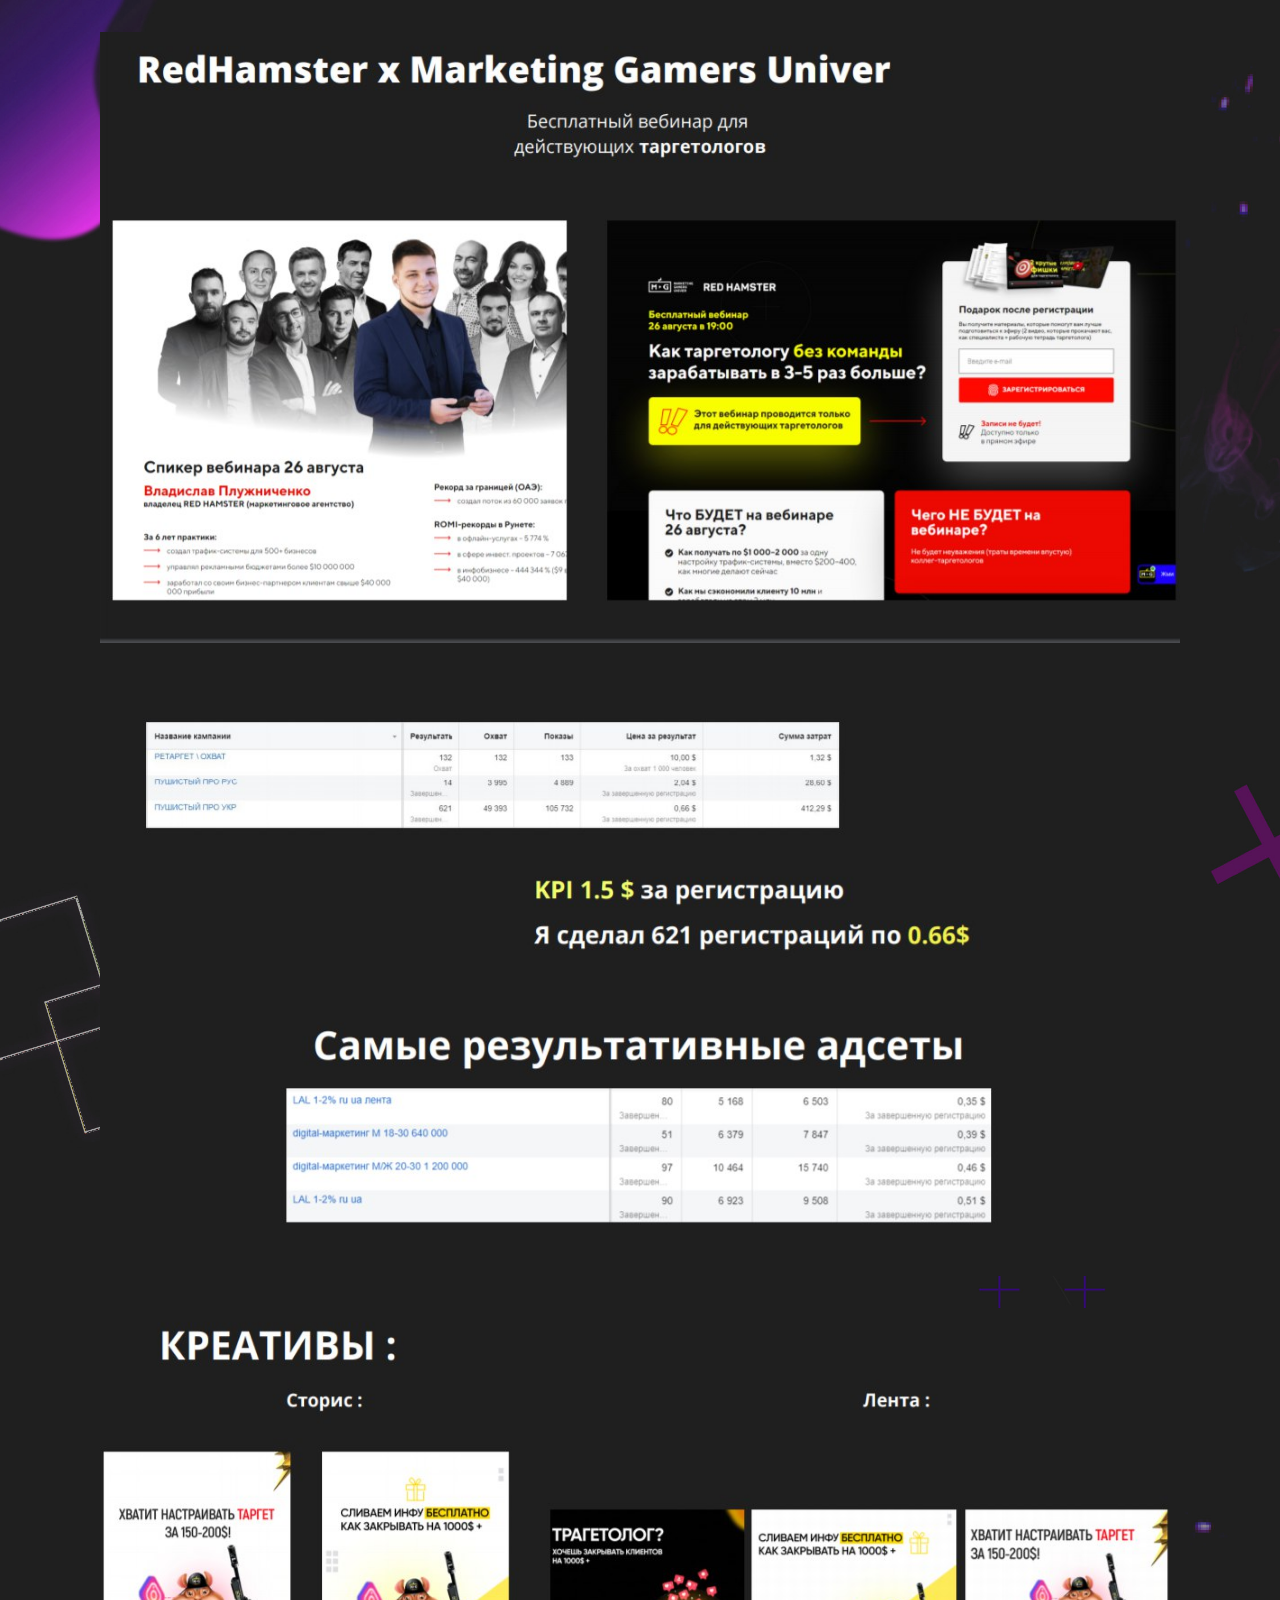
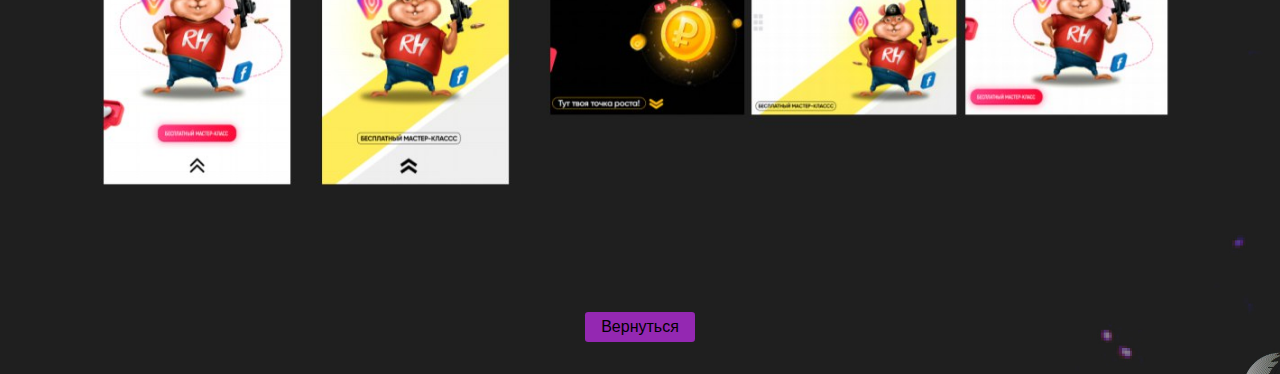
<file: case1.html>
<!doctype html>
<html lang="en">
  <head>
    <title>Red Hamster</title>
    <!-- Required meta tags -->
    <meta charset="utf-8">
    <meta name="viewport" content="width=device-width, initial-scale=1, shrink-to-fit=no">

    <!-- Bootstrap CSS -->
    <link rel="stylesheet" href="https://stackpath.bootstrapcdn.com/bootstrap/4.3.1/css/bootstrap.min.css" integrity="sha384-ggOyR0iXCbMQv3Xipma34MD+dH/1fQ784/j6cY/iJTQUOhcWr7x9JvoRxT2MZw1T" crossorigin="anonymous">
  </head>
  <style>
    body{
      background: url(img/backgrounds/mainback.jpg);
      background-size: cover;
      background-repeat: no-repeat;
    }
    img{
      margin-top: 2rem;
    }
    button{
      background-color: #9428b2;
      color: #000;
      border: transparent;
      border-radius: 0.2rem;
      padding: 0.2rem 1rem;
      margin-bottom: 2rem;       
    }
  </style>
  <body>
      <div class="container">
          <div class="col-lg-12">
              <div class="main-info">
                  <img src="img/cases/case1/1.jpg" width="100%" alt="">
              </div>
          </div>
          <div class="col-lg-12">
            <div class="offer">
                <img src="img/cases/case1/2.jpg" width="100%" alt="">
            </div>
        </div>
        <div class="col-lg-12">
            <div class="statistic">
                <img src="img/cases/case1/3.jpg" width="100%" alt="">
            </div>
        </div>
        <div class="text-center">
          <a href="index.html#cases">
            <button>Вернуться</button>
          </a>
        </div>

          </div>
      </div>
      
    <!-- Optional JavaScript -->
    <!-- jQuery first, then Popper.js, then Bootstrap JS -->
    <script src="https://code.jquery.com/jquery-3.3.1.slim.min.js" integrity="sha384-q8i/X+965DzO0rT7abK41JStQIAqVgRVzpbzo5smXKp4YfRvH+8abtTE1Pi6jizo" crossorigin="anonymous"></script>
    <script src="https://cdnjs.cloudflare.com/ajax/libs/popper.js/1.14.7/umd/popper.min.js" integrity="sha384-UO2eT0CpHqdSJQ6hJty5KVphtPhzWj9WO1clHTMGa3JDZwrnQq4sF86dIHNDz0W1" crossorigin="anonymous"></script>
    <script src="https://stackpath.bootstrapcdn.com/bootstrap/4.3.1/js/bootstrap.min.js" integrity="sha384-JjSmVgyd0p3pXB1rRibZUAYoIIy6OrQ6VrjIEaFf/nJGzIxFDsf4x0xIM+B07jRM" crossorigin="anonymous"></script>
  </body>
</html>
</file>
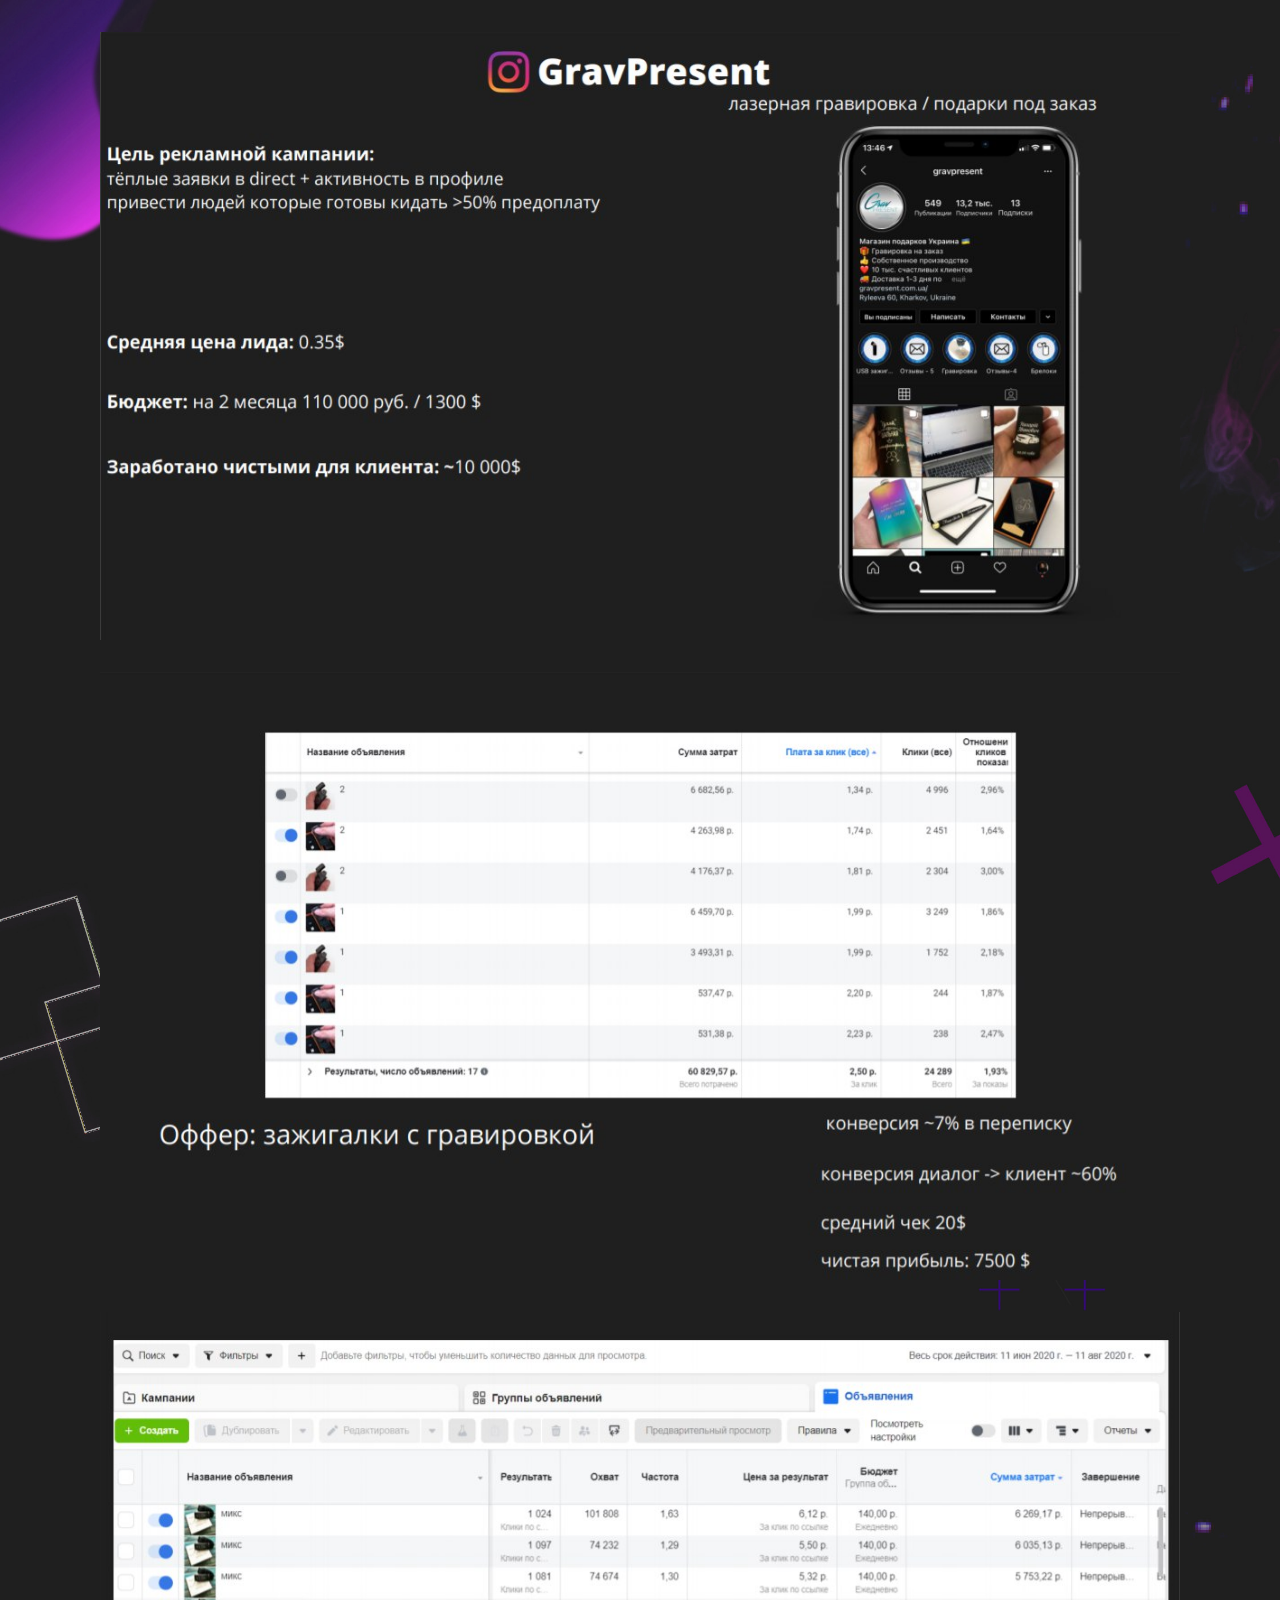
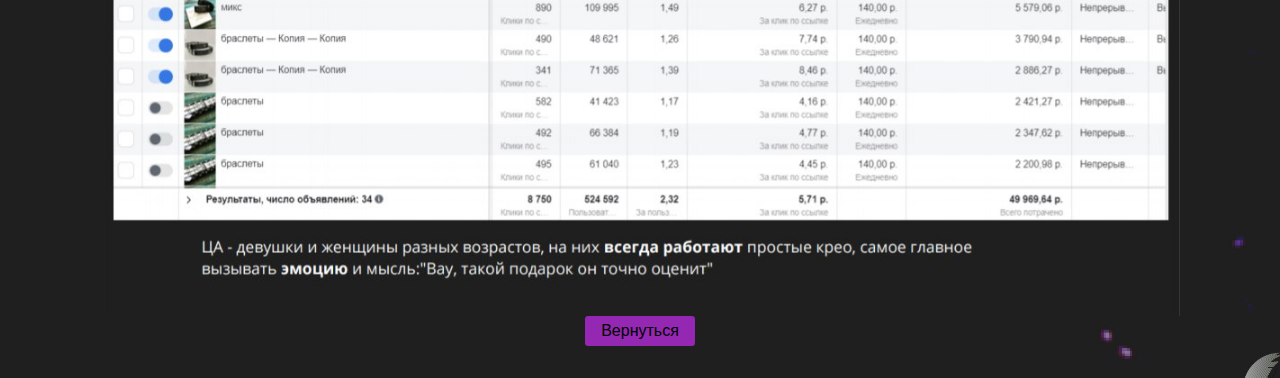
<file: case2.html>
<!doctype html>
<html lang="en">
  <head>
    <title>Grav Present</title>
    <!-- Required meta tags -->
    <meta charset="utf-8">
    <meta name="viewport" content="width=device-width, initial-scale=1, shrink-to-fit=no">

    <!-- Bootstrap CSS -->
    <link rel="stylesheet" href="https://stackpath.bootstrapcdn.com/bootstrap/4.3.1/css/bootstrap.min.css" integrity="sha384-ggOyR0iXCbMQv3Xipma34MD+dH/1fQ784/j6cY/iJTQUOhcWr7x9JvoRxT2MZw1T" crossorigin="anonymous">
  </head>
  <style>
    body{
      background: url(img/backgrounds/mainback.jpg);
      background-size: cover;
      background-repeat: no-repeat;
    }
    img{
      margin-top: 2rem;
    }
    button{
      background-color: #9428b2;
      color: #000;
      border: transparent;
      border-radius: 0.2rem;
      padding: 0.2rem 1rem;
      margin-bottom: 2rem;       
    }
  </style>
  <body>
      <div class="container">
          <div class="col-lg-12">
              <div class="main-info">
                  <img src="img/cases/case2/1.jpg" width="100%" alt="">
              </div>
          </div>
          <div class="col-lg-12">
            <div class="offer">
                <img src="img/cases/case2/2.jpg" width="100%" alt="">
            </div>
        </div>
        <div class="col-lg-12">
            <div class="statistic">
                <img src="img/cases/case2/3.jpg" width="100%" alt="">
            </div>
        </div>
        <div class="text-center">
          <a href="index.html#cases">
            <button>Вернуться</button>
          </a>
        </div>

          </div>
      </div>
      
    <!-- Optional JavaScript -->
    <!-- jQuery first, then Popper.js, then Bootstrap JS -->
    <script src="https://code.jquery.com/jquery-3.3.1.slim.min.js" integrity="sha384-q8i/X+965DzO0rT7abK41JStQIAqVgRVzpbzo5smXKp4YfRvH+8abtTE1Pi6jizo" crossorigin="anonymous"></script>
    <script src="https://cdnjs.cloudflare.com/ajax/libs/popper.js/1.14.7/umd/popper.min.js" integrity="sha384-UO2eT0CpHqdSJQ6hJty5KVphtPhzWj9WO1clHTMGa3JDZwrnQq4sF86dIHNDz0W1" crossorigin="anonymous"></script>
    <script src="https://stackpath.bootstrapcdn.com/bootstrap/4.3.1/js/bootstrap.min.js" integrity="sha384-JjSmVgyd0p3pXB1rRibZUAYoIIy6OrQ6VrjIEaFf/nJGzIxFDsf4x0xIM+B07jRM" crossorigin="anonymous"></script>
  </body>
</html>
</file>
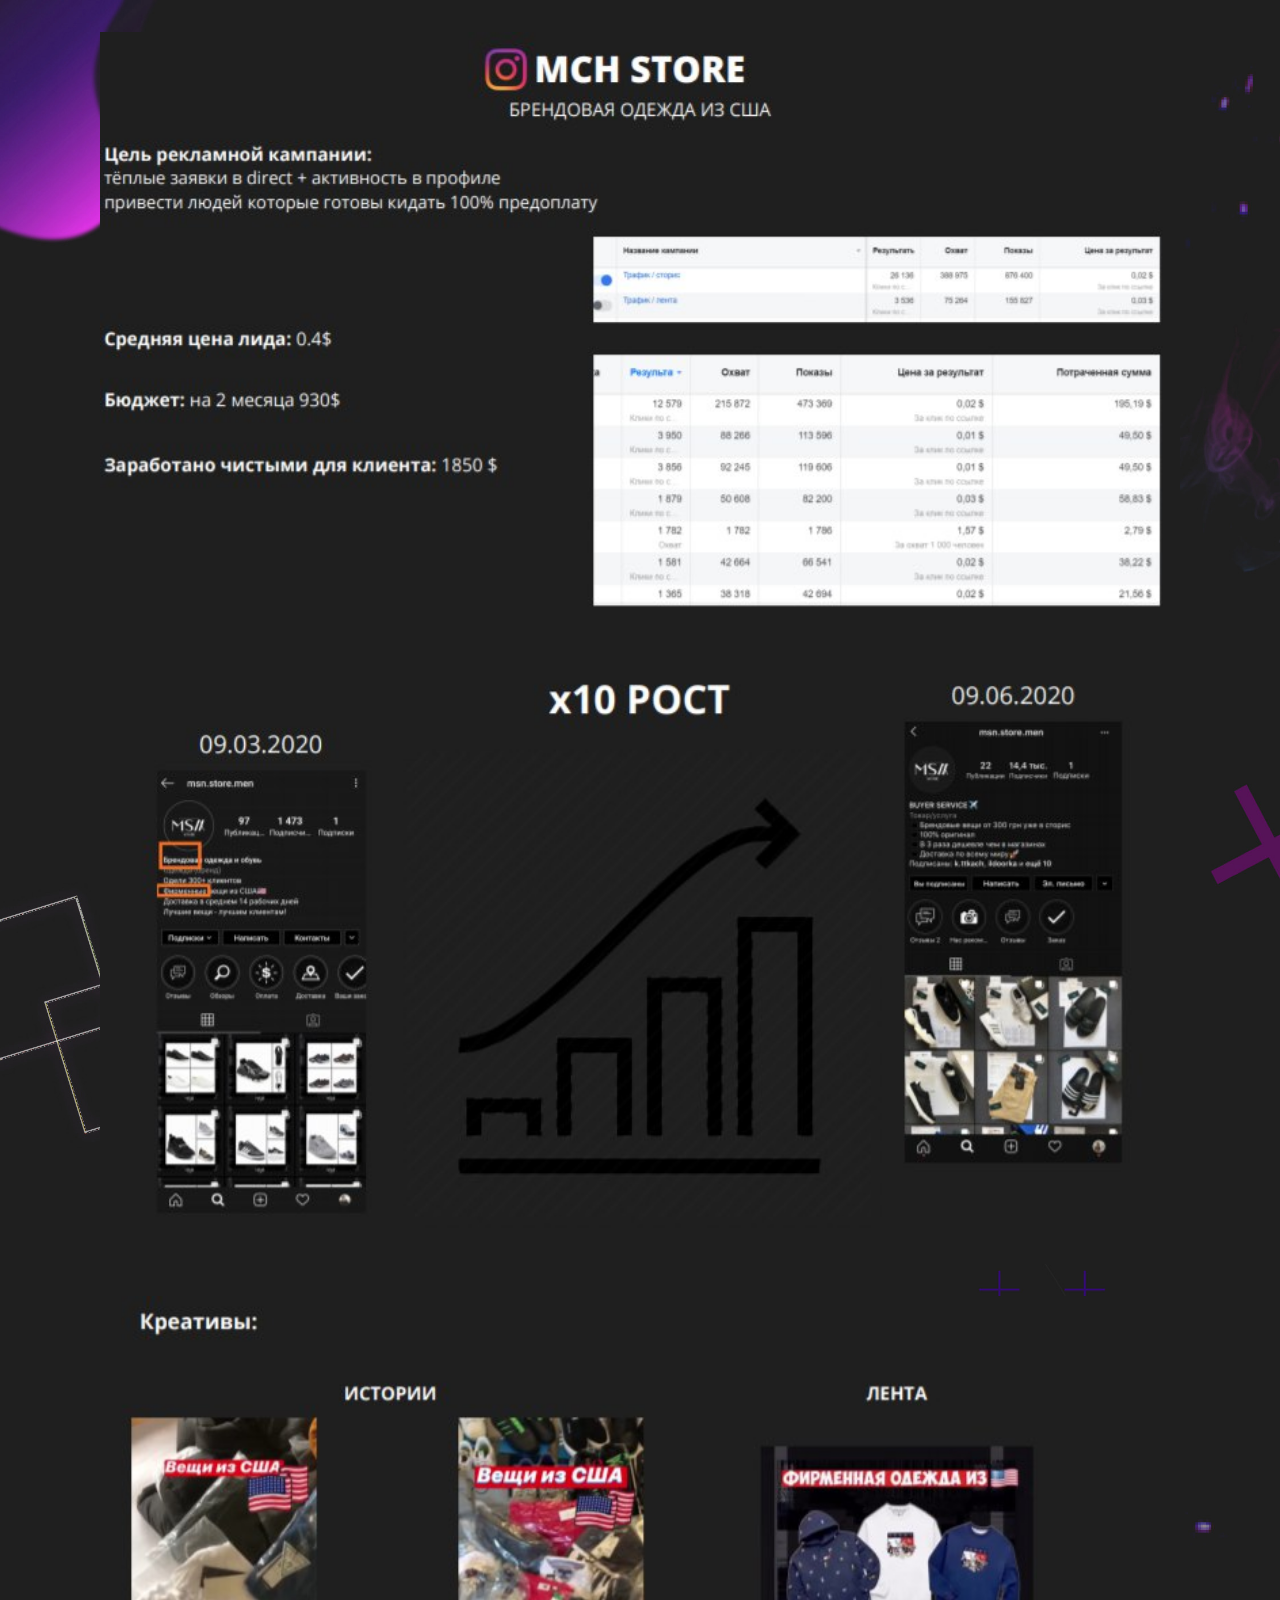
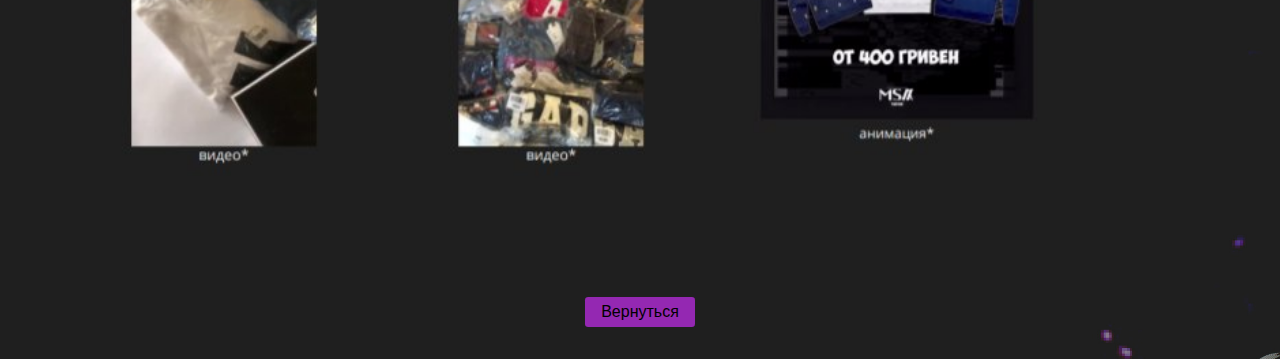
<file: case3.html>
<!doctype html>
<html lang="en">
  <head>
    <title>MCH Store</title>
    <!-- Required meta tags -->
    <meta charset="utf-8">
    <meta name="viewport" content="width=device-width, initial-scale=1, shrink-to-fit=no">

    <!-- Bootstrap CSS -->
    <link rel="stylesheet" href="https://stackpath.bootstrapcdn.com/bootstrap/4.3.1/css/bootstrap.min.css" integrity="sha384-ggOyR0iXCbMQv3Xipma34MD+dH/1fQ784/j6cY/iJTQUOhcWr7x9JvoRxT2MZw1T" crossorigin="anonymous">
  </head>
  <style>
    body{
      background: url(img/backgrounds/mainback.jpg);
      background-size: cover;
      background-repeat: no-repeat;
    }
    img{
      margin-top: 2rem;
    }
    button{
      background-color: #9428b2;
      color: #000;
      border: transparent;
      border-radius: 0.2rem;
      padding: 0.2rem 1rem;
      margin-bottom: 2rem;      
    }
  </style>
  <body>
      <div class="container">
          <div class="col-lg-12">
              <div class="main-info">
                  <img src="img/cases/case3/1.jpg" width="100%" alt="">
              </div>
          </div>
          <div class="col-lg-12">
            <div class="offer">
                <img src="img/cases/case3/2.jpg" width="100%" alt="">
            </div>
        </div>
        <div class="col-lg-12">
            <div class="statistic">
                <img src="img/cases/case3/3.jpg" width="100%" alt="">
            </div>
        </div>
        <div class="text-center">
          <a href="index.html#cases">
            <button>Вернуться</button>
          </a>
        </div>

          </div>
      </div>
      
    <!-- Optional JavaScript -->
    <!-- jQuery first, then Popper.js, then Bootstrap JS -->
    <script src="https://code.jquery.com/jquery-3.3.1.slim.min.js" integrity="sha384-q8i/X+965DzO0rT7abK41JStQIAqVgRVzpbzo5smXKp4YfRvH+8abtTE1Pi6jizo" crossorigin="anonymous"></script>
    <script src="https://cdnjs.cloudflare.com/ajax/libs/popper.js/1.14.7/umd/popper.min.js" integrity="sha384-UO2eT0CpHqdSJQ6hJty5KVphtPhzWj9WO1clHTMGa3JDZwrnQq4sF86dIHNDz0W1" crossorigin="anonymous"></script>
    <script src="https://stackpath.bootstrapcdn.com/bootstrap/4.3.1/js/bootstrap.min.js" integrity="sha384-JjSmVgyd0p3pXB1rRibZUAYoIIy6OrQ6VrjIEaFf/nJGzIxFDsf4x0xIM+B07jRM" crossorigin="anonymous"></script>
  </body>
</html>
</file>
